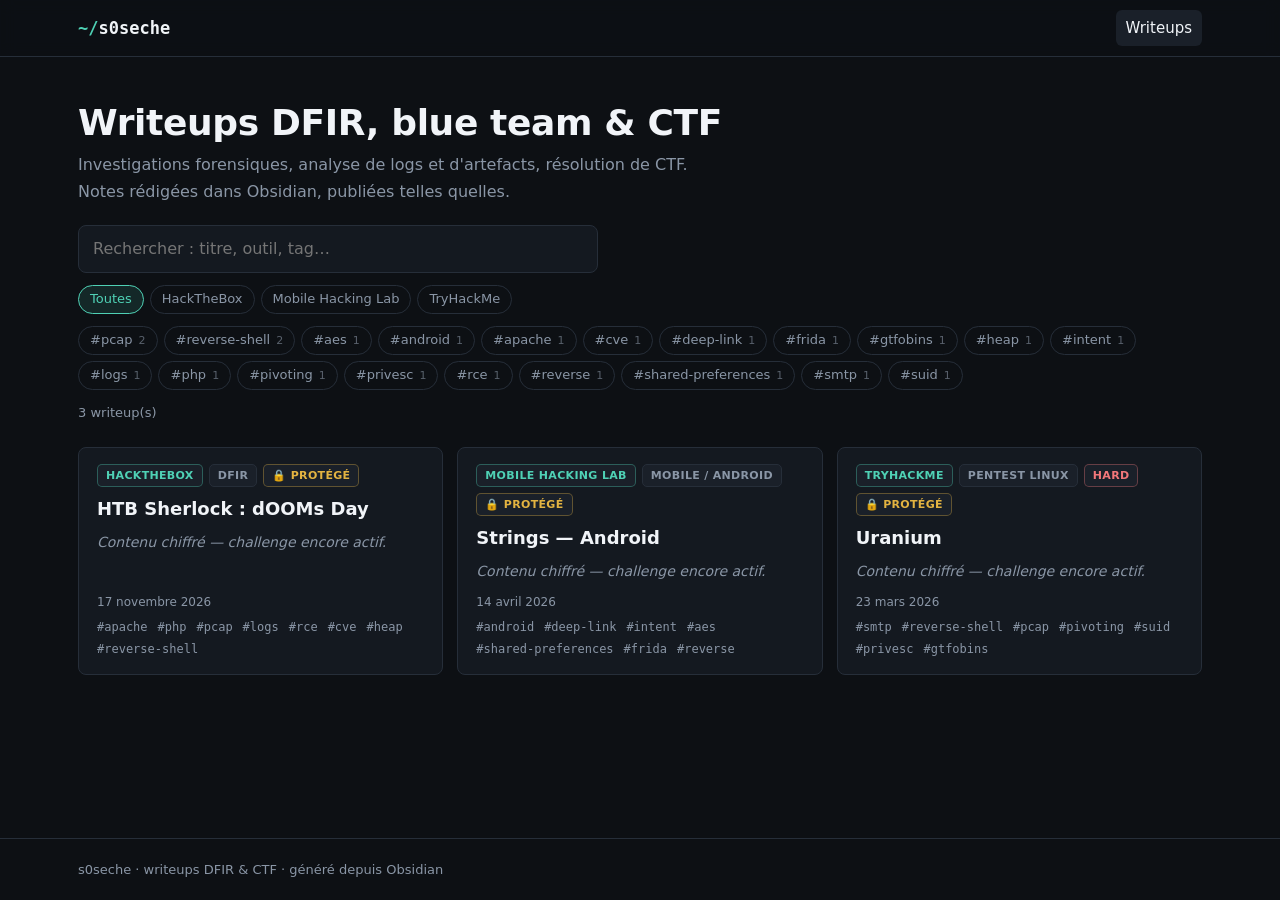
<file: docs/index.html>
<!doctype html>
<html lang="fr">
<head>
<meta charset="utf-8">
<meta name="viewport" content="width=device-width, initial-scale=1">
<title>s0seche · writeups</title>
<meta name="description" content="Writeups DFIR, blue team et CTF de s0seche : investigations, forensique et résolution de challenges.">
<meta name="color-scheme" content="dark">
<link rel="icon" href="assets/favicon.svg" type="image/svg+xml">
<link rel="stylesheet" href="assets/style.css">
<link rel="stylesheet" href="assets/pygments.css">
<script>document.documentElement.classList.add('js')</script>
<script src="assets/site.js" defer></script>
</head>
<body>
<a class="skip" href="#main">Aller au contenu</a>
<header class="site-header"><div class="wrap">
<a class="brand" href="index.html"><span class="brand-prompt">~/</span>s0seche</a>
<nav class="site-nav" aria-label="Navigation principale"><a href="index.html" aria-current="page">Writeups</a></nav>
</div></header>
<main id="main" class="wrap">
<section class="hero">
<h1>Writeups DFIR, blue team &amp; CTF</h1>
<p>Investigations forensiques, analyse de logs et d'artefacts, résolution de CTF. Notes rédigées dans Obsidian, publiées telles quelles.</p>
</section>
<section class="controls" aria-label="Recherche et filtres">
<input type="search" id="q" placeholder="Rechercher : titre, outil, tag…" aria-label="Rechercher un writeup">
<div class="chips" role="group" aria-label="Plateforme"><button type="button" class="chip" data-filter-platform="" aria-pressed="true">Toutes</button><button type="button" class="chip" data-filter-platform="hackthebox" aria-pressed="false">HackTheBox</button><button type="button" class="chip" data-filter-platform="mobile-hacking-lab" aria-pressed="false">Mobile Hacking Lab</button><button type="button" class="chip" data-filter-platform="tryhackme" aria-pressed="false">TryHackMe</button></div>
<div class="chips" role="group" aria-label="Tags"><button type="button" class="chip chip-tag" data-filter-tag="pcap" aria-pressed="false">#pcap<span>2</span></button><button type="button" class="chip chip-tag" data-filter-tag="reverse-shell" aria-pressed="false">#reverse-shell<span>2</span></button><button type="button" class="chip chip-tag" data-filter-tag="aes" aria-pressed="false">#aes<span>1</span></button><button type="button" class="chip chip-tag" data-filter-tag="android" aria-pressed="false">#android<span>1</span></button><button type="button" class="chip chip-tag" data-filter-tag="apache" aria-pressed="false">#apache<span>1</span></button><button type="button" class="chip chip-tag" data-filter-tag="cve" aria-pressed="false">#cve<span>1</span></button><button type="button" class="chip chip-tag" data-filter-tag="deep-link" aria-pressed="false">#deep-link<span>1</span></button><button type="button" class="chip chip-tag" data-filter-tag="frida" aria-pressed="false">#frida<span>1</span></button><button type="button" class="chip chip-tag" data-filter-tag="gtfobins" aria-pressed="false">#gtfobins<span>1</span></button><button type="button" class="chip chip-tag" data-filter-tag="heap" aria-pressed="false">#heap<span>1</span></button><button type="button" class="chip chip-tag" data-filter-tag="intent" aria-pressed="false">#intent<span>1</span></button><button type="button" class="chip chip-tag" data-filter-tag="logs" aria-pressed="false">#logs<span>1</span></button><button type="button" class="chip chip-tag" data-filter-tag="php" aria-pressed="false">#php<span>1</span></button><button type="button" class="chip chip-tag" data-filter-tag="pivoting" aria-pressed="false">#pivoting<span>1</span></button><button type="button" class="chip chip-tag" data-filter-tag="privesc" aria-pressed="false">#privesc<span>1</span></button><button type="button" class="chip chip-tag" data-filter-tag="rce" aria-pressed="false">#rce<span>1</span></button><button type="button" class="chip chip-tag" data-filter-tag="reverse" aria-pressed="false">#reverse<span>1</span></button><button type="button" class="chip chip-tag" data-filter-tag="shared-preferences" aria-pressed="false">#shared-preferences<span>1</span></button><button type="button" class="chip chip-tag" data-filter-tag="smtp" aria-pressed="false">#smtp<span>1</span></button><button type="button" class="chip chip-tag" data-filter-tag="suid" aria-pressed="false">#suid<span>1</span></button></div>
<p class="count"><span id="count">3</span> writeup(s) <button type="button" id="reset" class="link-btn" hidden>réinitialiser les filtres</button></p>
</section>
<section class="grid" id="cards">
<article class="card is-protected" data-platform="hackthebox" data-tags="apache|php|pcap|logs|rce|cve|heap|reverse-shell" data-search="htb sherlock : dooms day hackthebox dfir apache php pcap logs rce cve heap reverse-shell">
<a class="card-link" href="doomsday.html">
<div class="badges"><span class="badge badge-platform">HackTheBox</span><span class="badge badge-cat">DFIR</span><span class="badge badge-lock" title="Contenu chiffré">🔒 Protégé</span></div>
<h2>HTB Sherlock : dOOMs Day</h2>
<p class="card-summary">Contenu chiffré — challenge encore actif.</p>
<div class="card-foot"><time datetime="2026-11-17">17 novembre 2026</time><ul class="tags"><li>#apache</li><li>#php</li><li>#pcap</li><li>#logs</li><li>#rce</li><li>#cve</li><li>#heap</li><li>#reverse-shell</li></ul></div>
</a></article><article class="card is-protected" data-platform="mobile-hacking-lab" data-tags="android|deep-link|intent|aes|shared-preferences|frida|reverse" data-search="strings — android mobile hacking lab mobile / android android deep-link intent aes shared-preferences frida reverse">
<a class="card-link" href="challenge-strings.html">
<div class="badges"><span class="badge badge-platform">Mobile Hacking Lab</span><span class="badge badge-cat">Mobile / Android</span><span class="badge badge-lock" title="Contenu chiffré">🔒 Protégé</span></div>
<h2>Strings — Android</h2>
<p class="card-summary">Contenu chiffré — challenge encore actif.</p>
<div class="card-foot"><time datetime="2026-04-14">14 avril 2026</time><ul class="tags"><li>#android</li><li>#deep-link</li><li>#intent</li><li>#aes</li><li>#shared-preferences</li><li>#frida</li><li>#reverse</li></ul></div>
</a></article><article class="card is-protected" data-platform="tryhackme" data-tags="smtp|reverse-shell|pcap|pivoting|suid|privesc|gtfobins" data-search="uranium tryhackme pentest linux hard smtp reverse-shell pcap pivoting suid privesc gtfobins">
<a class="card-link" href="uranium.html">
<div class="badges"><span class="badge badge-platform">TryHackMe</span><span class="badge badge-cat">Pentest Linux</span><span class="badge badge-diff diff-hard">Hard</span><span class="badge badge-lock" title="Contenu chiffré">🔒 Protégé</span></div>
<h2>Uranium</h2>
<p class="card-summary">Contenu chiffré — challenge encore actif.</p>
<div class="card-foot"><time datetime="2026-03-23">23 mars 2026</time><ul class="tags"><li>#smtp</li><li>#reverse-shell</li><li>#pcap</li><li>#pivoting</li><li>#suid</li><li>#privesc</li><li>#gtfobins</li></ul></div>
</a></article>
</section>
<p id="empty" class="empty" hidden>Aucun writeup ne correspond.</p>
</main>
<footer class="site-footer"><div class="wrap">s0seche · writeups DFIR &amp; CTF · généré depuis Obsidian</div></footer>
</body>
</html>
</file>
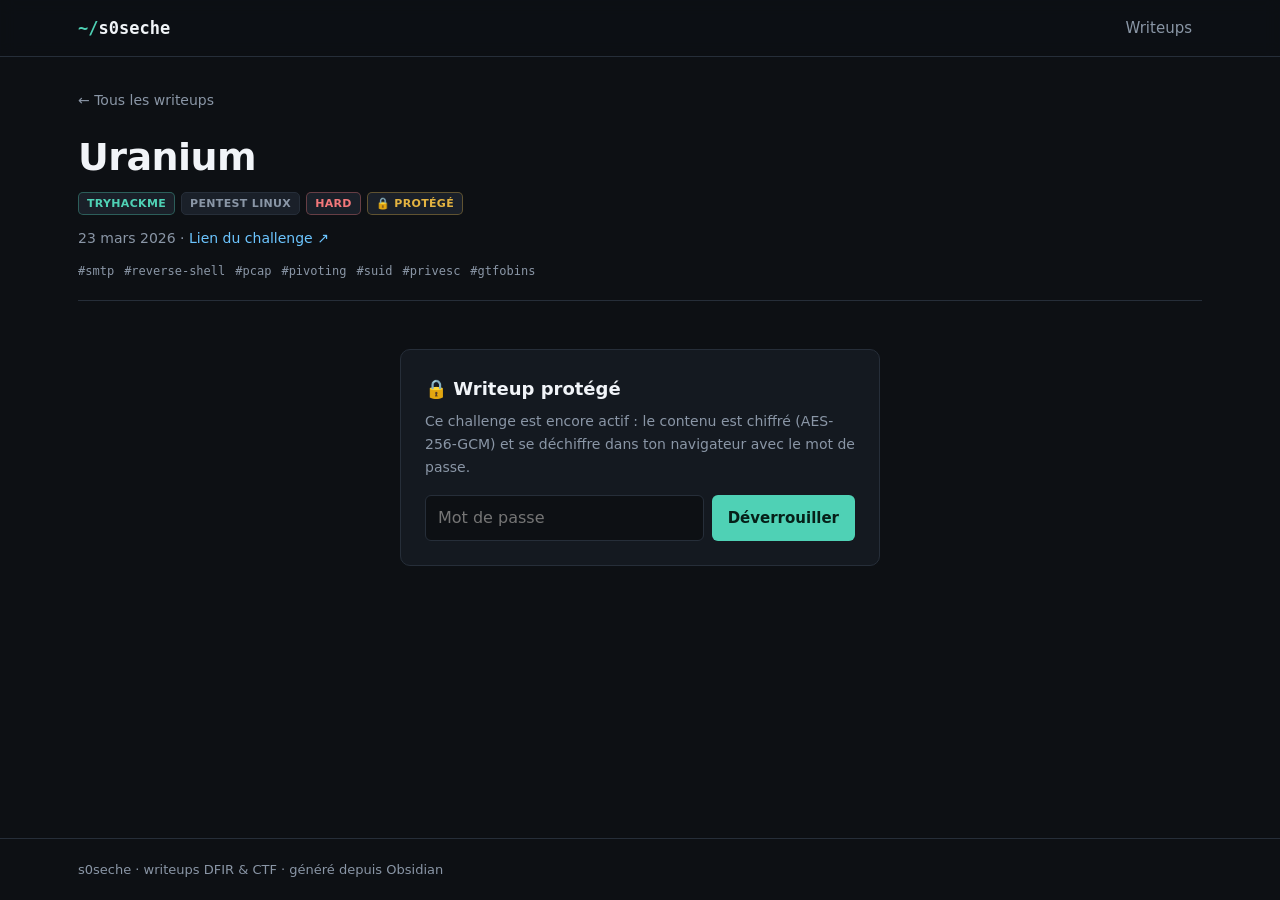
<file: docs/uranium.html>
<!doctype html>
<html lang="fr">
<head>
<meta charset="utf-8">
<meta name="viewport" content="width=device-width, initial-scale=1">
<title>Uranium · s0seche · writeups</title>
<meta name="description" content="Uranium — writeup protégé.">
<meta name="robots" content="noindex"><meta name="color-scheme" content="dark">
<link rel="icon" href="assets/favicon.svg" type="image/svg+xml">
<link rel="stylesheet" href="assets/style.css">
<link rel="stylesheet" href="assets/pygments.css">
<script>document.documentElement.classList.add('js')</script>
<script src="assets/site.js" defer></script><script src="assets/unlock.js" defer></script>
</head>
<body>
<a class="skip" href="#main">Aller au contenu</a>
<header class="site-header"><div class="wrap">
<a class="brand" href="index.html"><span class="brand-prompt">~/</span>s0seche</a>
<nav class="site-nav" aria-label="Navigation principale"><a href="index.html">Writeups</a></nav>
</div></header>
<main id="main" class="wrap">
<article class="writeup"><header class="wu-head"><p class="crumbs"><a href="index.html">← Tous les writeups</a></p><h1>Uranium</h1><div class="badges"><span class="badge badge-platform">TryHackMe</span><span class="badge badge-cat">Pentest Linux</span><span class="badge badge-diff diff-hard">Hard</span><span class="badge badge-lock" title="Contenu chiffré">🔒 Protégé</span></div><p class="wu-meta"><time datetime="2026-03-23">23 mars 2026</time> · <a href="https://tryhackme.com/room/uranium" rel="noopener" target="_blank">Lien du challenge ↗</a></p><ul class="tags"><li>#smtp</li><li>#reverse-shell</li><li>#pcap</li><li>#pivoting</li><li>#suid</li><li>#privesc</li><li>#gtfobins</li></ul></header><div id="locked" class="locked">
<form id="unlock-form" class="unlock" autocomplete="off">
<p class="unlock-title">🔒 Writeup protégé</p>
<p class="unlock-text">Ce challenge est encore actif : le contenu est chiffré (AES-256-GCM) et se déchiffre dans ton navigateur avec le mot de passe.</p>
<label for="pw" class="sr-only">Mot de passe</label>
<div class="unlock-row"><input type="password" id="pw" name="pw" placeholder="Mot de passe" autocomplete="current-password" required>
<button type="submit">Déverrouiller</button></div>
<p id="unlock-err" class="unlock-err" role="alert" hidden></p>
<noscript><p class="unlock-err">JavaScript est nécessaire pour déchiffrer ce writeup.</p></noscript>
</form></div>
<div id="unlocked" hidden></div>
<script type="application/json" id="enc-payload">{"v": 1, "alg": "AES-256-GCM", "kdf": "PBKDF2-SHA256", "iter": 600000, "salt": "b7pHBAmXy4aOAjrtgVXDDg==", "iv": "obr21IGYeWD8Qlh2", "ct": "/5gY4+xRo6BW/QVPGpbQk2vKjEID5CoAwthUCkqRKbNZqv3lbInGHyt+DCifCRCFMmCkTuxl6EjuZ/dRldPr+NI6Bm5rjVse1VbtGPVAbt8VB2dLUbSl15wFIMX8DvoBQLWsoNnUMpag7x+FIWsiEv57f0+iXXTtir+Tii5latS2UVGAGh4iRd9XPprm5PAPsfJWOblUD/WeIQOmUeIy1iMQjgv6uyxvcmeM9WCPmctaV94ONlR19IEGZAzGsZGBOy/EyxGDuLi74amf+S1J6Pj+E3h0cMKYe1jnPSAABIsZynYJ4wEgN8N9KlONYLGFUQdi4uFUT62MIro0qATiXZDSLD2bGzZvHMOzg8yrMNfDd9GWBzoymegc5sSg1t0PWVC//iu1AIKEa81pia8c5fsMCVurHENQ6PlkaYyun7Erau536B53jB7OQ+UAF38GvWlls8zYwFLub9YBsnxZfBP1uUeOUtSw8/y7hxxWO6eDNNyy9RdHYv3BpJcZZC6ysbQZl+RdMd2ZdJmS0Yr+9kqi7D8SfxU6pWraoJbzbYREdmfw258gdA+utsKBAElrY+cbGMgFpgYdeiJlx8CQjRLEc1bkNaB0W14FY/CEYIVUN6YY4Jc1/cZfdL9FxqmG18JChZ57bDCPPllvfTYAoW/[base64]/S23RIL/5BlyhxdeD3+JQNoaoJ00S8iBqFpgDxiNhOaqBVUM6Q+ZYnioo2zKp1gQZcuUgIys4HwEHjwZXilFlb7u4srxGG49GsbTSKKTpQUVFvTRupmeRP7UlOB6nVq/uk5xxdPqazvl0LvEX/ugSS2r1HkIzjPLZ2tJ6HmHeFlqQMyDEvojw19xkxv6RzuwOKClyD6PcIssgflHOR1m1WxayPSSv3MqNebeRmXmZjamSfYp+EicFe7NP3/DbfJb2ogqBUW7PW/rXPB+2JbJ60/[base64]/a+a28nSmhAhUIvPMqEXb6Zb7yfEkkU9N1oVyR6JrEgNdPlroo25kh3Iv5KmzhCgC7+gfMwvDILcUtTjZOiIEm/MLQZQeJbNlcRJ9iEyOnmbRNFFGrtgSImR0YupVKRMdeZZ4X5CfPdYm8qPNXgFlpJtRHeTN3ZeYmxPn+eTY6Iguzwm17j+WhwnBE5qt2dDsGrlD12b7rfoKn5hsRcKni6JvIJ0qnrvF15i1pH0G7fT9IZ7pZnkiteBzlV/k5rvJiWeogCpaqC9QAlqoh8hh2VOr2TUHPxnVbfNeiQozjyAkRK445xGQs5XAOUdJHC0uJZKOU3tnVx8twfK+qMj4V2uWjxEpxiw5Jm87s/kCfx9jjmMHs7cHqm9KTe5yFeDQvu75S+cTNkntBwqWzywaXaR4iWvLndRPX1jf8wWhmnHY2I8TQObHId2KEzzPL4lcx8USXNMOR2N+0wwjr3GtLmXMNRHLI1FRD+BeBtqRwRghmzXg3BDa+BoE/3rJsEBAz77TZE0jkmAjiPgcBiSmT+A1Fkyyk05jf40+2k8Crxh23nVGB7hiVnqHKe75rLhaoEVVyYX9KUy1LIT4UeaPlS0fsU8IvkcisMSP8jYblAirDPPvyXLZvEMcBLb6L1sOu/Z3MRMkhsUFudCQBCt2sy6n6URvSZLf8BkwouLwKdVR9ZFqd0gsHGtEdt5CYxVMFkVJ1AD0DFUOgiJN2qCsYfN0ELhMV38QYAzPd500ABzWWwD1zDQm5Cj4IDcfcS3tyIetRdqat3zU0Rf+iuwHQGT037ROGB/9zYggwJLzaL5GoSwjcefxvNgLNG3IXAObUf8oNMqtq9IvD8/nQTTrHdpYWwofcMO8Jlbgo0lirAidvM4p9fpoTL7FXXWyw4Wy83bla1GmRMJmNhZfa/50dw/N11yJeXXaAjSfWMmORlulXiLUPBI0id1Y7/EBY97+gysavVHIhqdTMG3HeSKEpm298PWyVWosi1rdCcdVASfN/EtWmPSBmDz9ECb493+NsswfTEwdIfCaypAfWeY1Dbom0Y6q0JJxX+wArV7U0fVudsPxVoFW5U1ZmN5W5IwPfB+/tl3lsz7vTEFnlNyzS4j9wuHEHmvOAIYcHXsnLh24C2URSie5MvnFP4Ue/8sJpAoC/XjnXgJAMwuBjO9ZqyNPmT42AWreqEQ3rQmf9Z+cUyXldel6Zz+SzrFR8HpzyinMDeZSU/KJM9ZDo18d5nzwaSK+SbSKOQOPukUL3NXH8xDgyY8ckTq/TaJ2VnuqXDphDVgOLrZYVdx6ESYYF2+fgGRQCjI2vcU4Fv0duox4UVVuN5XMdAfQJQnquisewDdwAUZfpf/qf0O1pLa/PcJwHgHxaDgFhSXSVTMDTx8EtMjjzQ+lMZ1LfzhiYtE6GGMpitQ2fcKBL8vebRmk6Lls2s7zxuCfruaC4ZQiTtAVMc3nYTOKkP/3YdygRiZDmo+LtIMuoaDsnYfNW2aAGLlaJQ88RqO3uW43vANQgKi9hXUSLRHBTiatu3mONPhWakf6t826VE9hnRmS53ppdw0uz/BDp+sLAHKKFkNhgC4tnRlnx9DRkL2MtcK8ZbZxF+AwCPLNtJw9hQLW5uJ0+d099kQPppCwzSf9OKXNOWGWKImtcKrLWN5kZqQUyalzDcMSYUmK0XTzvm5IwfPIEhiLp1r6+Ury721hWQvVLdoi0uW1rWP5RpPYLvd0MSQPIjkP4vkPbEg/CrJ8NURtOTAyTI5UqLtzRe5D8qzUFILNMMev95K1EUlbGbII5KCepTgJWiMv566aru+/Nr7BY/vJYAjVgzyBxkQgABGMS5B1RygoxVemEtITF/qSA0nX8fvmj5d8AwpS2AXWCXUUbI1ruiUTRBpP8aC8rAgsVKkNmpHINXCLsQ0xDykiSzZTXKzIgqezr+wiNQxbYuFlNX0kLrJkply/aH6OFXlZqkSRSzzxrgeLccRgOP+tLgwhXQUKM0H/u5yorhZRdeUABNv0TKtK9wbpiKfm+TNZz8NddTXoso3eoG9C4lnv348u2JTBb8yhL256u5QhloNA5iKzdNnFueRzZ2WT+Jllwea8CD0/BDjGYAc68i1QxBH0oqZvN12vNe+377pKUMVQ9EBjIcYwdAA3rqHvJyd8fVRKO2vZgDoT0bbEDcgS6rkJ+J543M1S3uBxiVjna3J/+meVAgvi1yzPmKA72RY5yFazXlK0WR6c3qYxSX01HQJhXmZJODVxcRscRfDlJuMmIHmmgv+YoSKsC3rempbJPnWgYJhEZ4JLa7fGeZqfCrUvC949gU0ljqcAOmfVNrA2oDwxv2Rdosopd0jNn70wBRgjOF28sS+BYvx/WQUjVXiTAcx8/Qqk/lXnP9CPBXcroRczS4WQu7dr24n/stLE4NeOKqA1KxudVDh7fKoGtXEFlwgmC13w5kWZYfrpOH3wkRL+n+Rl0ZRk0K0yE3jDMmHyvPcI889kh7cuT6xbE1PtVsUTFZWAl7vAuOYV3o31fkmk7qfzAZZbKep4twJrB/2lEfRFZTHOAVWxb8ji7dcmM7JOUlT0NrC7pcueb5rhoo04a6NExj7PwilUtLE+PjgOyZ7wzys2JF/9GIlJnJ8LJj4ASgme1mMUqsx/g1SSOUhU0Ugpp8tmMXuZgnPJFwjvD4RqzfWkBAmDmb+rso63d75i5RCpmkVG4hT9ynufidyMZ1LNo5y3YIeRR9OYmVWZj/8XTbTMm6HIyjoO/oU6qDYreH0sLh7R/MZ1WfuIVCU+PI1HqoEkcfFSO8SNkz7mszEPDKopCw70dTj3B0Z8r11CGYWGLk1LGqD390sUe8x7YKyd1ZwE+Pv/o3j6MeS5J0UNGHu0BKpA4NkjNWPOt/RVQoXxgf81SqxdPhenls+uUHp9kj5NWD1q0MrljtuGHU4Vu4fCA0ExGm4VCtGkxbawsp070fRr5kkzwH4hxf0DzViUrfuabKDU+NmwIUMDUK35Iy39+ruKV7DRiJMyqz00j3U6/wDBLszRgbyrM5ErSpKI91jZQRODxiV67DOptqJJ2bBQ8Q3Q6S+Ax8YdcwjgWdJ4ppJygOvWe2Kdq3yhbmBBY14hgPGC7zg3UidM5EsIojhmLtlI6MRX8Kj/a52jzJyxKA9ew7nCdb8XfgFjzb9ZrQCn70/1Ktii4ZgwBNV8i+RFzRnvn8tvIIK4bISMV7ciU5GFFrBoEQHcoivAybL3/fh7iOcAkb35jL3dUIP29OkiG1OXpYGj3HEYRmbpIDYVREIOXW+7Lr00eKGuBk+ZGCzQ8QI5XWI0YfGTHCe0aII41a3n/H4Mk2SiD2rQWbUPCiArSYgMoNSSYI6bIZSk80u2jDKemJPMkdlX3Oz00ZWpeYubAG2pSWGx6G4JjkbQ0P4YOUOl6PW8EJbvs4IvRriz0OLHJ5sr8aQSoBT/7hyLEzedL8DOFudT6DTu2BOj44F5TzpG/[base64]/LrW84CRHXZY18xO4CnqRddVRQwsJwOgX0lU446/5LX8uVbbHsPngsHiBJgvgxlzVHivHke+5+fnwtYIP6QqlhRznU6JAcDi+eWC43nt+CBVA//Iu6OQ5delZLOHa8KssqeyI3WNWh1yey3GIQ/wg2+LV8tplg/qsDfQEny9KPuYwdYPhulDy6sAign+Zx7ex1/i0CB9PE9vcngP91LNpqZNJBWYpRieaqUgMYP/j79hzVjtCaQdJFPqOMA733TNHvHo0CHFqLqK0ppnWjzIw93d3f8qK8O/c9ptrPW1A0knGdkU8ExRNbGT0LYAhNFKMiz16wSPBxM2A3X6T4l1Y5EY/6vwU6YNCoMVI7iAIqU5CiubJ3cvbEaiQvInSNSZu67QBIsJ7Eo4qWTNxJKxLfBBY6n0wHgxYkmdZTbVzXRZNnGAGP0swJY8mRk98oQxtCRY1UOYSfI5FEYsdwdVlAfFV+eZyjhI00t8JqA2iV1brOcJ9DjFiFgwkLOujEiK2VMzl90T/HYeDIc7+ZNFre7ZOXbQFFF8xPfuH/8bdQz9R7Z25WIH477MLylS9d8XS+1r7S9mlhDrdx69Jm133h70Z4156QG99huoeYQGC4PooH6U5KiCK4l+t8apctuqJR/UmB2D0y9mJx7D+xrOxoViIgfW0v1/G0UJuPEP+w5Tma7gggJNAJLV5p5v+5QMJqB2TLuR7iELjqiy8ybAD4aGrvEgNnkbl/LqcRKAdYq/IjMs0iG3jpLNFugfo3fQERC1lHNH0D+olemnwoGOi1pJDR9hjUXFbLKMxQJtcLBPHvmW7LMjohrdwQtg5YI1hF3vlo1csbQJpzf4RZLREeJxJh+sTNDusfaeqh4Zci01oSyXLqY16LCWCWAmF/420/UxnzwG6afzYO6MnZ7le8RHPmxnmp2KnOrhbhYZQJFoKHPaU9remUkdrWg39tdlUvLKYU90Kuc9D/Bo01tLjVmJp24ANoqR8tJnjjEtb1V26Fi9oLIqbw4/bHzACqCNkQgP/6ty8Fa9GO0HjFbmYkzKFADwJQCJB5JTcmSuslC8EU6XkOtzRxnF31hhoGx+6Jz7pg+5Rl4GSvUcddZthkAkbXOKZ6rijQuZjDZd673D6U3lSNtUXuOwqqhY1/Abo0aLNtiArOK9Q4tYijSqeV+znH2DDO7Wf+EdzEqzetfZKYbW1UEkXaCscflA191WF485u8uCqQ5Bb46eN14HZFaSusXjJQmXosI6GLC4DAevosCV8DZKH0AEAWXdRzfKUkUccnrKlhoYp7dIjBZbjzIRm53Z9Vgi/O2w9HBk5ALL+4sxsE6Pe3/6PFCDfYOeBG1m80IXNqvEYz75DnMM3BX1GBmwUr+jZ4nblkToFDkNJa/N2PkT0t8We1J81HKh28PceqDNHlI/An2hDItVsF6GrHr9lE3IWbsLqN7CudrdIOcPSjuRm0cb9/3gUrqUtXykVV/u3KsznLxEYEyECNa+wBQsJwEHq1AshEp/mZiMQHy4dyECamwnaR9JUBn0u/7Ipwx1LOJNAAo3YHMS4q2tifnVbRLgIgdluaLGkwaq+TkNP1hbOjcudOsITdqXgHgzkwbZtBf36eE7zqJMIMYnsOcKMf249IlptVfn4lwjzaHdq/Kr2c0oK4bYWDzJovP1VEb8H7IqfYtjfRdTtbGAsFVtL2HAEXs9Kp7YNgTXsVVjwVp98vR6D8rFzbkpTOQJZr3Yq7w1fhLJ7/1VQLwOqG4au8cxgmG+kUT7Rt7Meciu42PQ77PctsBqGzg79DE7XNu6cqepBfwYz3IYy5SoOrMAH7VIKMIStqlmmRb+/+ClnyC/yPVpF4d1fTRC56AMuDCiTSLtKVcCqctr6xRtHg+6P6ikW+CXgEue31Rgy/KWVkx23DUXCd1QlGFqnDeQ1GtAW+7HoEUkAso+cS6bVWLjFCUKQ/[base64]/acfGXPgyXPD0oUJIHHtfWgF8Yw2wFv2if41am5wc+4nswBfxiK5T2Lw7MoKZUBuBXEzV/aK678WhYbdWWCmTIfVTaIkc+sbPRbKktsKgH0SFn/6RZfkOIKzphe7ZYE+BwFco/ikV91/aY6GPTY2EqHAfGdcpakc/SMsUVmaBWjwSz0LldYAj6NUSX54g72kBvhNWWgfxk/VZ6/Dn/gqplaCkC33BtR/pn/TgLa/9/Q5vZQ8nmnHxUJuq2bYwmyuw/LmHZDfKBSyAAtL1bE2ofZcu1hv9XlIgWiuOt4UWYpA3EeJPdYWhLjb3S8yH8LTry7LxIFNLCoJx7LsHSC9kTLrckBq2d92Uh8GrcrJ19RAOKJXyNYeqnS1P9J4r4yL5ysRyUJaUvt0kL7hcjs2oI3xrmcfCaAeUtOE9C/L3NVXbufkjN9cN9YjUIb+FGgOhE36dY2FuyKQEOWE0HZcRTavtorUlBlboWwoSumVQoyy8igwQeZK0Q7G1yrX5TYk3e8LAnP9vga3kWpjCy+3kh+Tm15Ya0F9f3Ok+Ze6uaVXQZAQEMGL2jfyOqjjte649o8vxzumRl/Q0tRJvK6ucUOX3ej/MLPG07d3GiaLQhjKlBE9vhj70wU9q2UypQq3MeRaKQi0bNS64qg8Ihs93A3tiJl1Exn5qlu9UIjC/aykdUvkTYpozCy2TblA+mry5vS0ASASkNLOuoJcCXk+2+S+XCckh51Qa1TUPRj57is8dpwBHMDtwKBhf+OA9d+aM1ooUCiqdG5ikZXvuw/iwEQaEwaespk1p80DdP3ytjhP9vMI7yEV70gghAS3yWIV95espM9RnkSXIWUAEdW4Y81FYhnJw5ULpu+Uxfz+lPkx8LqmD17W3YuXpLZ3OxGCgKG23tgapZnpbFB1TQ0sMGSdmWt3WzTRvfAWoy6/GSA8YFFhLdOjYIFKTTgwHbDYrVhyMjWi4etYvYIjFICPYNMvYf5tYIB4SITeaMNdiL1ZQ/7PyQaV/jqUZIOOQZBEWApkUukkk7y52+I1lnUxLuWnutDToe6Ggz4R2GVN4O5KW+3ALuHgix4SbDdTBlQa7S8SUTYNQ9d4zHQEI72QWw7zt1+tTluG5AErJlF+W1CYIa+4Mu52ZG7MMxP4y9mChSjfCmmckRXZ9Yrxl43roTOhCV1lk89RzNh/Lextj0r6G9v574uAzE5P8Jqxf/Hq787VTHr6pzUC21NPt/cFdwz3rcP+EbGUrdUBr7s5JkqXhLdBJHvuyQT4ZyE2Zi5nUi3Ky51rZwB1NSY/z0JK6jYQfz5r33ivOfFfgw9TwUMA0bzj1rpogWs1rmPsAp1ZrryvMXVSJHWIOkyRbgrCCqcBkwL2hZ8nXC/RM8FaeFGX26c/lz8TgUd63cTR/yIa586vlt5vhL+LDCyt9cbU325aMr5bQvZifALrx+RAUPu+NoNi106jLw5ixjpMdueAUnHS0PP2hoDu/yBpq9RAeSzWYbyYxZXYfxisHNgDTQDEJBBExbEXZ1TzjGpW8mP5L2yjKuj0MJoC7S8078imVCcj5HO8Arbr9yaXr7dsEU/R5aupZMVOJMugXV9mklNw4KLuRjyZJM3vOLjgudhuuLlmHKpclqtnIl2k7W4BiYjbI8WuW3zalreyWMUCwhSNpNhtcnBZWwrZHud2yamIZuOR1hYPNDLCEGUTxMvgV8Iedtp6naYp+B/8IK7FQHBG6VDqgdn+orltYYydaK2LEtqJHxAiqyUX4oub+GkzGZ0iw+EY6oYScEgYColIs93FgwlMy3gnNN4Wk87tnfA9pl0tGfIk2cV+33QAqHQ1gAWxG6JsImoCcML3kjDtwyvxAp6PslXlTN+dwiGbMQUE8bBxu/Fg750W2GqqpjIDWVOqQKppT1Wq74V4I/A2gNZIB3RbhFQ8xBgjqFTMhpxZ5bZN0FkJK8vX6KM1cUymx3Oinyldrr5gi4r+hSkHuAbojwII2sVC9+0fRqXV5c1XR6bsKngbd7iPGqfvJiX6/BOLgqy6tcyEhmhNCDHrEXc3eJsyJpy2Y3PWrMlTwoEy24ii8IEwlOQnfqRGguAZfhnOJ40lM6cxFGmNhmHGwqZF1RYPv4Gd8Ej3E903O+a+LiNQsJsZGR6nksekUoSEmSvb3LpY4cEsVDhKzlaeB8tbygLJY3dE1yJQZwgHHivo/34BcGH6ip8Wx8Mj9xIIu2M4mZ1c8ukeEcZH20FXcyet6LRWEyPeV7likJEOQ10bCdLxN2MgB/hPEKO6q17tdVN5hP3efCBPcXnCix5TVBZaMi34MhdKrqWEmOxEvJC1/pz4ylIV6lN2W9jKb4CruDaM9zI3EusnRUvm7hqPxo7tUWsExfEEp59CTDgTX2GZbbKPZjaWpGEEYCwMSBzXvHwq+tCwMY4JXhxJEzxSiVN2RCCUGl5pLDBZKIPIlEATEgSRkIiQd7p5dNLJ0ck/XuiUG1dveTIlt04BoeqMgNHAPeZEz/mzRnmPumU9NwzJmbYWmSppUD/yx/aK1rGp73VhyPAi6e0VyE7rBDQ8gucyVh68yBCvDn8UuL97XGHlUEtoLUElT0TaIaiVXPEuGVemQQ2NGsdmIyw9LyGmgbrhFuJQa8sNY6cFrs1OKLF/0ve0x/fuoFrulUyRwHSpopaOug8MtQCWYqsKLg3Za6YXHM4wTGXzTmbVhkTCbs4aPqMp4xOWo1mx0Ixdh7xLwrxnqhLrL+c6mlI8Mus9kripH5dtaw3H+6ulRybgpIHd/YM7mEfqHtvU7ZVT26es+ebXKcwZ+NETxicXtDaMKLW2MlEGcIXfIHFlO2+nlBiDpoHv2tyi3HBrm8e8UGMqtOVn9ok3hC+YyIzGe9LeHxRSgS7XtgoQJ+CF6xtR9Rr2nFiN6bzFfNDmQ4VEuLfMgFqo/bbQt5Yq7FuLGEkUq5DaN2BIBKdwiH1V5lONxh1COYV2Was66GYLdR41DYoUkB7hpqpXyr23y+WFpo7YBYXzZrCFThPv89Vm1sEjpwxWwBXfEiEGxTaLeYB2H723kgvW68mNu8NijU+4vDo2Ev63nbfNKQVWQ/LgnzUCyDsPYmiHE7Ua0DjHDUk+FlSW7nPwucsVsEOxHqYQS2vg65mIJ9zsRcKS1CWB21ryr5PWcJCNhFpo5S3GW2Zv7Qtbkdtw4JSEfXQnhci4IKjMXVJ0BD6coSD+RL+xqtpMijv8Paw7zfqwdtp4KUu4NQsYjM6Q/uF6gHkLOVqQ/ZBqx6ZYHfd+/fdj4S8mR7AnnWM6LIYsMYcEUXaLciDc8Q/1s8TMrVwK7uGW70bv5cIR9NvUEjKCA1fTFZCIZ4FLqFd/d4MQMsvYBI/fdmd2QqKQ/C/rN0U/I6LuK8VuOSkWeiT4AsB3FovPobfeM3MYqUL4j3354W4ektfIZUXgNIC0rFJN+lsLaqbnO2b5TJ5C2y6xcDn7R1Mnp1+AhveS3ynV2ZCLdyJauqha32ZbupSk7yk8/4Aqyx4I/je7blZkFvdy/q1OSGGGvUwjBpHwhYsjX2TPH8N7DzCntCFYsuOu+/T+T6iBVO79lo0ImrcSaaABOXuK/ACD/JRWllRdI3vyOYF84EBhBUdUsb9OP4/wKWt0zWE2rcDVjHtTRjus5VfTjZAhfhj8Jr+F/CcSKACNZku7LOakuk4oqdsVE69x9gDCXBZksGhUUlxnpTe+NQioClD+jMtcDajVDBVClWQufQEQhUQQVyhTehsU62UbuppT5M1Mg/ZfMen0nPHbGBOpi/4VH4xTlGw4r40aHuMRGnp8dzWfJOep8WDKBSuUNDykBMTc8OO1pq3duEWz76AYSSXpspusZKZch7Pn6HddN+vnycCQUCTefUd1OsDLq4Vw23cLpxBwvbc07VOutsPTF0ez+p/Izpei973hLsRUjeK2dF8PoPzWv3RaV12h/vMydE0U9d/E3hD1XqebydpB8dyYM4/I4PYXxRKtYkO1IfLn5+Te6/Q8LSaomTQ4ET0trBhWa3pMfO/wxNi+XEQvZrCkkYBrUETJf1Jn4oGod4S/KoecGxisLtD4fYHZXSy4hJo7s6NwJ5o/WeFtqjtkEdD0nCxGIHhoEQA4OTkcRaDAMvm/Tu/AOfb92ylp26Dz/eo4DVuX1QxYFCHzAX6b4RA9zsANjPn5MzU2E78L1d+5f9iJAvi9QTSqLu0fqCPLtXD/rnLviWGBlsmBXKlRpwIv2SpFLRtXDXaKMehlz5NNjKWvLTxyp0l8g77r6sy/vl+lZgrlzr/[base64]/a+QrJbH7ACrlP0NNgE4A0W2npYaoqEvHzAGlxmfWG/osuJpK1RpGoZYJEPPUbeolFgK9sMVrJhImnHpWKNg8m3OULWefngmsbTrN/N1VoQbQ0UgawNJsWEYJKfcyj+OtH4uozEHUcekVnd7RvFcY6qzGjdkmPWi5/uK7e0OdkLWFNdaHW46gja+Jua0ARWpqq+T1Ov44VjQBSstsr+TX95mexDSVP+XqOqOIqgHIV9p1vpdsW2UGsKkQio2Oqwy54ay5B6OYdAllmDKYPvHSZdkKCmWOdHZnzrU+rCPDgT2qx0nsuGhU7a2ChLpqPJTjGQIwoZQMTZ9zdSr/g/f75c/aI9LzaJbqSaypROzjiz/Jqm6Pe2Y44czpEHFpao4Z0kLKNpBUgx3L1AOz5Vpn5KMXttgyvgoYfMVzNO5x2f1Inu/sb6wjNyzIA4pU1d6L36W7g3/QJn1Z09bBaCLhx9V6AXyuoe3E+0/7allUxSW8gK79mfFtZEin2rhzOC9jX5Egxl+OKIDozOazqmNxp6Np6e7KEyDqwJf1g3ligtH7nfN5TXWqzug5vtCVXY2EWD85/omM+tT6ZwNvlzatHiAEdc3kAPcD6z6T18xuAKIlgU0+cLp7G2NkToKgAC1xg6M3MOKvtQK/UDWYhArmZYjo0Efmq5FBO5d1SO4dqpJtcdTB0uf/ZJo9Vt//iTVb5IKjwqK+5NRI/QtLUglOoeC9Z01p0Xa7Qqu8jj1EYAci6g0/YYQGFcmYHH931jJc6UrUox0GgToIzz6PUWCB2R+HWPeTcVPurng7lrpV9TghIYgrNqQwoWFL/eTkrrh0CBqFKZgQW0uVqb1zxozwe7ZcMF0zFdH48gNiM0MR06890PWs8AwPiXRBbxDS2veKKhgvC014krg6zP9CRfwQTpyhFF1r/2LTo8gpZaWk186xVX+YBH7iJG0NyxkFvtNvVbjZggdtjZnpVoVvBmCB0RELdHhd0cJ1EwsIkXqPAOryFmK6GLQhcLl3cIR3Hyi62ZMnyEJE1di6w2oDiSbpgvUxdoS4pah5rxABNEBm11dl51aTZsWCeb9bOcHfLMRZRXxgmsbNgkEjFJ/uzbtSf48EmL31oejWEHebkE8ZU57xAUrfgFU++M113dcebM0BLNUKNV6Dsn+8TYvjiF6/uJlatTd6wasM591oRHLdKTTEMvnktAiseXvZDpYzNG8Wx9521AjDGJBgvnxZ/JxY/uKWiJF2dOXoTYJGRLQ0oxUYtIxqNFsGTyquI+nLzXftYE3Fe24gc//SLeXdXdKPQSs0ZJ/Cxtbbp6+g/0Tss4I1MkACHzK9jjy6CLnYvjOYt0QFJL4ggDtyozl4ZtEVjjTzrLCmo9Qs5re2TyTtSlSqRYmF2oUisFeF5pRkOVLN+LN6CUnWQRyA0NKnIe3Ecew3v5lwO2hUCf+AgnCNiRLhXdpJdSB7yj08/Lk8+HgQizTacqOYj+tV8HXFmK9GaTCQe+GM2FPGDvP9r+AWAeBj8NCOk2OPjOLU1f//[base64]/Jn3lnzrjuiU37Pmv/NcbDSicCsySxreECoqRyTTJFDH205S78TVUu9aBjFcH+7shBVL4Ia/8mFVmNGnKEC8SkEFGfs/BXfbQfjL+0RlZEh/mGm66rUbaJ1VnZm/JUyYdtViuWb2Zk612XgC5ixcA6s4RgBht6u6xeBfE7gYduX7SxzkC2iU/GCkk4BEWsYbySLY64n0PvgwvJhjl73cMhoAqLfTkaUSxpKNJaTZxYNLFk/4yA61iautLfFwLH7sRSmfh9d5uGtjgCM6CToogmmy75ECATLTyouuguEHZ+J1FRQH9Zr+C/UACNL6408v0zXQXML2DzF3etOoJU6l1myoVfYcuDinjWFsQyvvzHXXREK9OfQZZ7lftc/M3/UrBc9WaCcsxLgFS6VodNxClte/wIakme7AKIVx1NIoUZe6CGNSk8OWdMP/OcwGjNeyD61XtffHNHoAaJ8jEMEI9cT9t0g6q3zsJVfWUTd80dGyPwLSvpuMLQIAPZ4EFkgJaCexDXdj6MsO4gSqZIFpTy1HFjg+F/8o+RN48K61i8Z0uDY/qOxPyQciAzApsyx98RFzg69h88YahsWAZhRivg/h/6SHB0ZFQ3ejb+rQpMXM9g8ojrRvAEVqAp92F5XvA5za6pa95qNob/7+RFWyt37M1T4AhS7Pj6dCnnGOG4SNK/JOantkTvMO3TCYeT79E1B7MgiELkSrPItefY0DI2osC9KrOaZPiSacCW8J64+9Uie1ilI+1WnZ7aqEJXiR4k3mqw3a/LJV25KXnnbeUHqgZ4cseuW5sFXp5SpFZLChaaqWQS46r04ubKf7fDvu+KiAW88ylcZp112s/HQ88wRDI5nz4WmHNbUbs47BlUMhh+1WM22udN5r8WOlrI5TNEGrvlppzMVuFkiB8h4S4W4EBjESriL7BUwQ8+dYp/96AAS6GPjEwm54cBfk+jwqPXOMGINyucKL+T94nY9OWHQIyhc/P6jKnDbTLRlNq2EkfJ7ZEDR9XUjYUW0wmNCSSe8NT4sBkrjA1GV91I3SdM99mQRS0aZ0ciCQAB/RDD35cCeRRiWtFkjjdiXys69XNwUYzRUKShhIbRAZpImVCkRE/Hhvy0Lh/8ZDxATKBzxV+7C2grTA6eQA/W5QS2FNd3o0GC3x9lv1fzxmTn6UyJaU8eqXRqqX4yhidDamcqCuVrrAmW7yZlqYNltcv17VJdrRufqARTpif2XYmn/EkXim0pPL8dYfnOWEHI4EorfBlykOZjjqtlyMAf1zQ6dq7DuwUMdD6Uf6EKo3wnv2heLH26gRcPCGg2XFb81OnPr7N3UvrTTi4J8xmEw8q43+FoS4me3CqbZsBOp1Py6kGuqPBkO4T5swEsFSLCrzJyTXgEBkJEJHzAG7ncXYl1V/4XQ8plyj9HMPxKejt6fxI++0y6kJr1p3ynSDEvAA2k+jtPZXY2zmHXz3rQDrhDsaPZn0bns/CwAkbbNQvy/jjaK83a5HjRcXolGz7K3A5gEdFP0HxGVz9XNtPXoXpdowhfr2rz++L6RDH9qiwVY/h87wxWKScl+3rY2x4uIjuNHsf1TXENt8KMpEimuOEfgYmDy7P5MzCGXA9+okr8ixhaMTCLyy38bwNpMvBX1SPBzi/gzaOMu5Q+SOWGTKOHAvAJ1luorbkBo2YsDjyoECZysEW91tCJH/bmpeqBP39M35QPfdNxoyE4T0oV//i0rVif1eZL7DFCSVVCHJ/1oYELiO8bIcnjNbATD9pTW4sFRdM3GXQM3PsvC5GfkFzvZsKAjnBWfPwXtFBdDNPQD1k6r0IwJyhN0wp/G4HF3BqSyQHdkKy9oriKIodjV1JOjRgXaGpKGIpp7dmjEHekmjtcgq2/ep5AERIP/dADEeqiVke1N+xUYs8iJMsE8DzNVkuQavL5hY4zAT5NAoEi2YlxWUFGuk1zKSs90E8uiVRz+4FtH7aTejC/qS8fBs698QwR0mY3UMnqu+lnf1RBOUQZQCxvNZyiv3tkEBT4U0bdpiaYOeIPFwsIGR7GhgoPTNNCs8tK4SOjdo3rgNC8+FdxVrbIMqvSZxLUF48DUg8pg+rai39h2c4aZy0uWuapO1fiIenGf7vN2WgVeMqxszL+b1G5IP3IRznIbgsSKJbrbek4micr7/0F4bZX7Cnlbz+TBz1LJGHS3kTENNxAN3reY2tOIhYwvJc+FgCyOcQGuOwfQc88EzZEHP8D4DA05nGT+0VYeps+Wqjp/P2LOV2RXTLqWaw55d4e44iEC4tDGJFa/[base64]/NcKz2NVSv4/cUurl6SAqhI9/adLdhsDPrR09XvsYQ88ayF+xgiPUl46g3ClQ6pA7oUiYbNgUUX0Hn9ieLQI7SF3Q7wsPuS860jvPxo/V0G+gYeoRfNeojMUnPsMxdyNImYf9CKKfQuyOe9YK1F5lq5ROcdEVoCBdpavk++ASJs9DWhJSr3/dfJ4Bm8ZWMpmO5TAngWYv0FaJ9l7chkz2EnIcUIMhGlLmlQlwXxwI9mpOGVzk+Y5NeqhvG/zsDIUJr1KETCss7uAH4C5/OSU73MWiZlbR/ImCqlQl4taHwsxcivJhskKdxvi4HQ7KOXol+GkfsfnEvYV2YBrPBPjkB+NwEstVaCZSOWGkNL3cQyaHFDeLrFuNdZyhFp3EAzWL6owP8S5wOvdlcnzRDpeAmBY3KXeTQtqO6CT6YKe/Ktal+HVOMaHXKT0/5dpCJWfotLWBMIVZg9syCDMX6HfnoulWZJa6sMw4aLKj1Xssa99poiAm+0q238b7IhGSoWf4FMtfcgQFSMpX3whTaFaaVtQR/d9Pni/[base64]/DFAVCnVqQfWRPeN8ZyvkPKSflozHKkNB4jFSBQbmzQ/cJ/srep14soP23T02T7vxz5iwtxrPmyuMQLAUrsKjQqT93bhEyGzaiz8bc2hTVgENN94/vxs8htHhpp6U4dlV5/qEcxb+3crsleWR9yocqUsUg5I/ZL7amidWLqdga8EBZYsiABKzgeWzF0MqBQBa1X4qI3oj/p76eh+RivPXw4QjhTfeMBppa1aAwAGWwq7QuHmjF2x38w7D1PoweRKn1gVKpqjulS+R/oFqu/HoJeKRXAwC6Hht67PzMp9QzeGS3Nxk1neTJt48t3qz81fM4bF6bvwl0bDxwhjJq0bmXKhF+Vkqg7WYdxNLsIhlvtWuLfPJbT/4ekeAewowaI/fL5ZRw0ttI44Uqp4aVyneI3YtfHBuJ+ylsUG2WImU6jEMMeZC1LRSR3kakjg9bqWiw/pPG2LUJ2E0eXsID5NY1LtayY3V7mYLQWn+B3cFrQI4uju+dwk1msrFh/uxXOi6EMO1rSfUazRF9s8Ka+YZZjv+I0I1ZYzxPOQTt8qMua47cDKbiW7DY6R7Y5BzcEVXFjWtdx/WEqnd6Pp6n1KEdCzZ2qYaiOykl4y7vFqDcVVtaKKlQv7+xvwmZDI3sEWsaXWguCBOykTkCkJoXx1q2uXMm17FY+TKicaIZO9gnAF+i3WMGzAoihSPH9cEpO/0N8Y9SogAsFasKULDBISLSB9lYwY5KRZr0YKjXTePj1OiUfS74RbIp+Vl4JlwxpNfuQTPr+/TiELxJejiAz/gwnx/[base64]/w/jQE26qdAsD6tC97GPIIWbEUQHCki8zBxZFmwkMrkxw86qhd/z/4UU4/QXEfPBYOgW+dpB6OfHIIAHkwOJ+dQusLxPHseroBb8WeT6O0N7Pq/osG8AsrJRwFWw8Zdk257uLKnM0iEU+O8Pa78DFq0gVPSdKcEwDWucaWE9wqwKwjkAsqJK0AVvqauKZGUgOb1UONRwwJkf8vSQcs+n0Cx+SO/lJwzQYOoElTcXfZG3doOLNN/cQDvtRjkakBrK5dl3svEYtKFdbmXrCbqwM38Zb3uqlb/[base64]/[base64]/UbT2/gM1YHlcMYm+0SvOIUXTGcp+sOU8pe6CRFescv4a4i4dE7mXqbLvGUFSZfav6ZLgYUzRDE9hcDWL5ILwyxMcQzPLAgqrjuNa7U4yqhrHwiir8xx5dugjf0vKcdgtIoUthLZa/W2g0EbrSh0QJLSZJLzRRWePPxQHFieIuZaJK6WGp+49olj6oIkqnsaEOPYNHak7kYkKSNz4L9nkfU+Fc5u5uVVhXefqukMaGHcemfhQxByVlmKlmz3cc5YgPkVwXF8oCWEJPNrZI25bjU/GNoT8UM3ry6IInIVqA9KctEAXhATTseOp9jwaWqL+B5np0BG7S4UgtmqkFrGTq4D6138NgUpcILnrt9n8H9KySDcZuHROcdA5BhlTxIicKAuNPQTZaNm7FQwhJlKX1qhARr5GbkO0Xa8ObdOoB05rPqZL52tEeiggSyBFb6YSQzdKq6fWcIvmJ6FuRnx23/l22Q8Ah1g+GJDkO5nuEcMxB9b2Puc8j+SlYN60/rPPKiYV5BiiPm8MSS/HS171LrWmVaQYsUvwxrvDjhb6LCiQ3q1QAsXsrQ31DF2TUCeTdWIsWijihVerJQzHgLMth5O4gzuNrLxH9ajKZ6vnGukVdP7BHaNhZHZv/8I/5G7/HwlYQGybayxpkuWWHKkz3v8PQc527WvBmyGu54ia6fpw41GUY6bp/gTrUmJlvOvRTjoLgd9EY08q+G6OJObahZF4Ad8a/HMZuT3AsqM07VtVXUaWQzfUonxJyC7nHw3M2CpIcpFn+Y9h7IXtk78WHDjntLgJ4lMrI0PVc3JpwkD+zvvDN1pXQ3/PtlfHuAeiL1DbBKrb/3ihVAHDrhcrUjVEC96gtOuh6cI3b2dcEAtPKqDNXIvdQsqN2TrAmUY8Cmpr8Da4UPngocCHAT5H2mmqF9JlJw3QAarxDcDk249RR18b5LD/2PuVH+Eage+qXbRsbrVzH+fET2ROUKD6FsluczHxr40CrucERoIMRcxgMnI5ow8OjoIgRn2TIUfPxnCMqkR45C/CAPWdER37WuaMpIkkZMYPw0jclaAZhM0f7JuX2YJaOcQmcTJGTTbecIah7CtPzaayINvA47RdyXJM6bPB82svgXjqkLzMG68mV2vWcikRxwdVFYTk7YtgVNFBg5Vf+PhuqYJrdC4oB+jPWUQCYKEQhKHsqiEu6tSejBgF/Br5ez9EVQY+2hQDrS4/Y6fKAhkyNiwlF8tFQebF1AMAoKHo+ECQ/7ZtOL9vcdOOnTnYh7w1ywcD0nw0wfnFWojAyZcwm9JC9QyoZl74lM9GX/Cu4N+1PpYIbsAAuycaf3Ubs1VgCPvtp6eUW6amMVVyo0z9hsXQciwn74+0XOmZhf9ZLU+jSLe9AVmoj00ZYk7CjdRVns2uUHshKhigQzhzXVj7RrZj19bzESb0ZNHLeBbrOdJLiVjUCUwdLBzqxXALc8BEbfBtz6+92iBdv/OnYjQfC4mHi5TMNEw2HhGadVqBVM7JqPIE5dp78tjGpgP87eZqFYOpBSmxXnfg8Ruvpibhsu8jtsB42fAV4N6JPISMBzdSI2k5o9/Wly0paWYoKzw4OL5oBQHssHjON5ThQDqxsBeW03kT/Imigo5xKDJ6y8UzsVzVgDDILeu+x8vEwwKVdq6ltRHTiQfJdbBvPjKVvAo2DXUb+orDj+mRMqNkxiEKpfPD9f0cizb7CEKMYOYB27iirkySswkx8AEySHmXBum6UVUyGAy6qWJS33dx1ZaoM2vJTabai/lxjC5/gmZE9gw1jnUl4v8+pFJBq0joC4vBdjU8Wu/bungfTJiS/UvFkjvnq1tGqCVeslj9qKQAUv2SEUH/wDIJXTt/cLjADY/dsHtaeCBTq1eoXCmP+Ro9ClChMBxTqGFceLjIk1s2OpyDdaFveZmYzfZOKCxXU4Xke3JAiTyaA4jNTF1YE6yqEJ/mhW4cvgORFbrUHjhkhw35nkgM/WWy7ZrJml6JcTtcEC+ihDey5KmyuWmbSlP1WgzfcoCnoz9JVHK2hYETLglC02NLSJ1blxkHoiVTasYp8L5wQo2gU9KRWek2ehjdJrWWCE7D8yJxqcKxKQqDoQ6zvjQ0++gwuvas5Jb9QUC3X9pDBxm2RQSQgyZhj894Ux+3rvxVpN7vcpID/9aTkWAfyuxWvOm8AG25os2DDaoVg/p4mjTAkBR9B0GJuCge6iPqQbzNQwTZw54ET+q95vx5M/iczy1dkWvD3g5L4tQMVmLjG6Zgi37G2qJj9m2sZp0+OYhiOpeaZ7oIav5Q2XGUWS7qbnWCn7gFTR8CMNQnHMNAnnW6mxYDVneOAJbglCaWV7m169isdouuGd6ZRXTYiLJFplJ26yM6nF5YOY4ls3P/rey/UusXp1Y7RV29zf56hUKqdVUa4pwV9WcxmpVKtYGY3ZXWLl9JaO38mamA4WMrb2crRc/+ShbNFZHRY5YApesjys++YESuTrZDdO7spUaD3NNdqjsMYWzpb1yrRK/YesAeK7o81V07urDtk52bl8EsRFbq/t49bYaFr2T2hrzb0m+PP8PuKl/r8zke7abHSYDhEzMO4IsQNKQ3I0OsL0zby0TAoJUJgjOFP11XxXvhvFqYVFYkQ2g9OqDp9QFI0TNXCZ/wjBQupJ52mf1dcXfsrFrU0A6mxN459p22t/zsSq3GiSYYoRzPa4SZh8fd9Jd2dTfY06lZDWYvpATE2z8faoRtR3F6eXE2za0tZL66wp7I5+tnp+zB/y4ks0tpU8RwKUlXPz6CDouSZgq8ttAt9TTLgTYe3oAzn0Hru+2pioSh4u2XHYdf89Jh3JXmidfb9kxM58w/eJYmdrOH0pDBhuAENbeN/PB71rN5D9T5XrLJfnuQmNeroRpW1Ycj6sWcmsrYpU17ImsXnk9/WrbtpA6/A0+iVjwwNaIfl6o3wJkwdOMhXp+TXro6K8AG0o4cVPF1OqATcJUETKiNRDwSXBM9AlKuk6xUOqLxyVwi57S49cm1hfi/cIM11VgguqpKyBf9jdS4i32ZNFoZTYxo4+9XV1gnr/NLc/OO0pjCXO+pVkjwmAT+opK78wbSmACyasEUHn9CEyAfpxr0pbzs2vsnqVeak5j4D8GWzepSpZ6xUYgX6gE4XvbnXgOZfs6exs5YJhjKiQ38YPzJ4tCbJs+Jp+JsHEHdu8NpA/26dBHu4wamRbTnN9GA5emsIS390v/P7bEi69C838nLDSjxRWHQIdYYwJb3YoM10GTFjC8Nfp0Kakt8layXMDqL8EzKZxIK/WO4ESWcxnkC7wwmjPJKJka6pUl8+1HR2klbzdUTjYebE6JoM2GZfo2eCAUZY+AvTEpsANLjlhne+gWuBhC8vtZK2g0iQdZtHXm4vlVBhZkW0xDqnx9SqdoW6NyXj03dauIZT648FXCc8FEp179BByjeNw0/IWd1Z1vbj4/8hLJjdk5CQKi6YE8gw7UME+ID/YkRP2ZNMgw4BVE0HiG76VwvkEXG4URfmKb3lUZCFNz76Mr6TilY6Ms/GECvqay/u4skoQZtMAiE32vlyWybLxZJt+VTIf4n/Cs9BK6cO0RxCKFNjnRrXDjUzLiX6B1+SP4vUi8Id8+YEN2lqtt4H0lrs99tcM3N5eO00noNNBbroBicIv2Gq7Mo/pNLTb0ckTT0jIQfQ9dkrEtcSk/xvNSzc7shBMnpSV2iSAnURzfSRj8uhDaHRmkeYCmHL61nOzrStZnjikTXy6iNHvv+msRDKa4/BQS2Lfp2BTR0jQHMUiEhn3vroma54rbohJLasRvnCwH/eqHIo5Hlvt7SEHWn3l6i4SKA0NBMBncFC9qKnnS4gAFfZOnDThoThYF9PN3Be6XQQxkOHCAKM/okYKg29jQgoQ5sv01Gr//+ni2hZGTPCDiYR5Eu0pHrdytav6nkagZzup+a1vPJRnrmX3WcvdG0E0/SST3vkqKzSI04hTabqi04xuqw/ajanAugp1KakJLVLhNGCeJjdaHa0M/CtJMFk/O49cxp+b/A6vrhFaBwSD/obcb10iycwxH24gschh6mkvnw6x72MfQutpN3/[base64]/yz9YM/cGKR+RedM35RzJE/+yRhGSvvH6KnEHPbm/zxtzqxd+7a42JKPkwjbDXSvbY9Rw88EiluOhaNjwRRYc2HKVXkLfYfhEsoSTHYJJApsudBdqfL58+s0/MeYxrkVj7zKVizr9Qdms18sZttf5Vo2SJ46mpY7+MvNM1ROF7ID09wU3uu34Me7VLCZCDJx8pUeG5Sbv7oaYtfNiLenG7mAsVdEAXnhhgad0Tifa42eHPFfRRMvM2X3u+2uUXcjuy3M0Kxumwtpy4akeQ0EZoUm30lNyrH/i7v8FFUZJzYNVn9hwyZxXH3yZoRC02kL/F/Srf68LNvnCQuF6Ueni3oaMotXRJSZsVlLnedlvCnNdepgi/HzW7VbGG+XE3m5sMlBqBUNtNfTMI4pQDfkUhwVgph5MIn83B8i48XWl4KIz771K5m/ur9d2TjSJ/KCEWeSMcdfuVosHepO3caEP9wh8OEOkomYBPxcaVTNqmLRVxoY6X6K4dtMbNBp7jFZIGAfONE5cy2Nt4uNXL+ih31KIopiNnw6g/tAuEgCX2lvMn6kquz+4qI5eS8wsFCQajyEEmKJ2p/KkxgeqsusfnFI4GZq8+VSVB95I1rlM8dSMa6y/gSNl3rIyFd/2YprT7BvC3S1XsIsSUAuRyBH2Lz9x+LtI3O60vXOUDt+HjBPmx8uPh05eCdJI8eBa+frsRPon/3WkQ93iDbcXF0SchYtVBRVngPfI1ODImmsYb6Kf2RxOc3/2tld8HyFmjI8b3UR+nM9xzqCU6PvfOE3Lzk0gDD+z9uaIzAJkpWumXTujRs3/[base64]/pK1I9O709BW2DgbOj/jRMuMj3rXlBxj2i4WZHq3r/dBKtTMEr2aPAz0Ucn5XlpSlqtYvL1dPXKLfL/Hx5h9hJ/0OAg+djnQ+uEKOZPF5zruhY0+h4OiOIOu5HMFksMq4G/Erwz2OoRo+/l7wk4EtKeOaZcvIRBger8vqhtvPVQt/jxUx2zWADVw3ih9C21gYEzkrVvS5t248jqyF0W9pq9qjBQCS0z3ashDcGi7mQVAGRLXKMFb0ZyyUgpXzBMG7JRoEFVlPf8aKL4WE+NO0aEch6Q8yo3AqefXoVXcIWP9UhRlgAoHKqSJZvTtSvTPi8ke6kwrKgHCTJkAcoCQf81bl347EXTF7HBnTIRBczLR6+Je75B/i3nRYldn0dbq37JUiIOj5EgOAcT5SHoXrdJC1sV9pFEA845+Pb3U+fn52I+vV+4NHztibGY7fxW6pu3j75OkWEwq5e0TfNwF22Xh9ByEe/01tLXFMu9rMSoIseOWhAnAkWhGpYcUbSgnTz6ee41"}</script></article>
</main>
<footer class="site-footer"><div class="wrap">s0seche · writeups DFIR &amp; CTF · généré depuis Obsidian</div></footer>
</body>
</html>
</file>
<file: docs/assets/style.css>
/* s0seche · writeups — thème sombre sobre */
:root {
  --bg: #0d1014;
  --surface: #141920;
  --surface-2: #1a2029;
  --border: #262e39;
  --text: #d5dce5;
  --text-strong: #f1f4f8;
  --muted: #8a96a6;
  --accent: #4fd1b5;
  --accent-soft: rgba(79, 209, 181, .12);
  --link: #6cc5ff;
  --mark: rgba(250, 204, 21, .28);
  --c-note: #6cc5ff; --c-abstract: #4fd1b5; --c-info: #6cc5ff; --c-tip: #4fd1b5;
  --c-success: #5fd38a; --c-question: #e3b341; --c-warning: #f0a35a; --c-danger: #f2777a;
  --c-example: #b39cf5; --c-quote: #8a96a6;
  --mono: ui-monospace, "JetBrains Mono", "Cascadia Code", "Fira Code", Menlo, Consolas, monospace;
  --sans: system-ui, -apple-system, "Segoe UI", Roboto, "Helvetica Neue", Arial, sans-serif;
  --radius: 8px;
  --maxw: 1180px;
  color-scheme: dark;
}
*, *::before, *::after { box-sizing: border-box; }
[hidden] { display: none !important; }
html { -webkit-text-size-adjust: 100%; scroll-padding-top: 72px; }
body {
  margin: 0; background: var(--bg); color: var(--text);
  font: 16px/1.65 var(--sans); min-height: 100vh; display: flex; flex-direction: column;
}
main { flex: 1; padding-block: 32px 64px; }
.wrap { width: 100%; max-width: var(--maxw); margin-inline: auto; padding-inline: 16px; }
@media (min-width: 720px) { .wrap { padding-inline: 28px; } }
a { color: var(--link); text-decoration: none; }
a:hover { text-decoration: underline; }
:focus-visible { outline: 2px solid var(--accent); outline-offset: 2px; border-radius: 3px; }
.sr-only, .skip:not(:focus) { position: absolute; width: 1px; height: 1px; overflow: hidden; clip: rect(0 0 0 0); white-space: nowrap; }
.skip:focus { position: fixed; top: 8px; left: 8px; z-index: 10; background: var(--surface); padding: 6px 10px; }

/* header / footer */
.site-header { position: sticky; top: 0; z-index: 5; background: rgba(13, 16, 20, .9); backdrop-filter: blur(8px); border-bottom: 1px solid var(--border); }
.site-header .wrap { display: flex; align-items: center; justify-content: space-between; gap: 16px; height: 56px; }
.brand { font: 600 17px/1 var(--mono); color: var(--text-strong); }
.brand:hover { text-decoration: none; color: var(--accent); }
.brand-prompt { color: var(--accent); }
.site-nav { display: flex; gap: 4px; }
.site-nav a { color: var(--muted); padding: 6px 10px; border-radius: 6px; font-size: 15px; }
.site-nav a:hover { color: var(--text-strong); background: var(--surface); text-decoration: none; }
.site-nav a[aria-current="page"] { color: var(--text-strong); background: var(--surface-2); }
.site-footer { border-top: 1px solid var(--border); color: var(--muted); font-size: 13px; padding-block: 20px; }

/* accueil */
.hero { padding-block: 12px 20px; }
.hero h1 { font-size: clamp(26px, 4vw, 36px); line-height: 1.2; margin: 0 0 8px; color: var(--text-strong); letter-spacing: -.01em; }
.hero p { margin: 0; color: var(--muted); max-width: 62ch; }
.controls { display: grid; gap: 12px; margin-bottom: 24px; }
html:not(.js) .controls { display: none; }
#q {
  width: 100%; max-width: 520px; background: var(--surface); color: var(--text); border: 1px solid var(--border);
  border-radius: var(--radius); padding: 10px 14px; font: inherit;
}
#q:focus { border-color: var(--accent); outline: none; box-shadow: 0 0 0 3px var(--accent-soft); }
.chips { display: flex; flex-wrap: wrap; gap: 6px; }
.chip {
  background: transparent; color: var(--muted); border: 1px solid var(--border); border-radius: 999px;
  padding: 3px 11px; font: 13px/1.6 var(--sans); cursor: pointer;
}
.chip:hover { color: var(--text-strong); border-color: var(--muted); }
.chip[aria-pressed="true"] { background: var(--accent-soft); color: var(--accent); border-color: var(--accent); }
.chip-tag span { margin-left: 6px; opacity: .6; font-size: 11px; }
.count { margin: 0; color: var(--muted); font-size: 13px; }
.link-btn { background: none; border: 0; color: var(--link); cursor: pointer; font: inherit; padding: 0 0 0 8px; }
.grid { display: grid; gap: 14px; grid-template-columns: repeat(auto-fill, minmax(300px, 1fr)); }
.card { background: var(--surface); border: 1px solid var(--border); border-radius: var(--radius); transition: border-color .15s, transform .15s; }
.card:hover { border-color: #3a4554; transform: translateY(-1px); }
.card-link { display: flex; flex-direction: column; gap: 10px; height: 100%; padding: 16px 18px; color: inherit; }
.card-link:hover { text-decoration: none; }
.card h2 { margin: 0; font-size: 18px; line-height: 1.3; color: var(--text-strong); }
.card-summary { margin: 0; color: var(--muted); font-size: 14px; flex: 1; }
.card.is-protected .card-summary { font-style: italic; }
.card-foot { display: flex; flex-wrap: wrap; align-items: center; gap: 6px 12px; font-size: 12px; color: var(--muted); }
.empty { color: var(--muted); text-align: center; padding: 40px 0; }

/* badges & tags */
.badges { display: flex; flex-wrap: wrap; gap: 6px; }
.badge { font: 600 11px/1 var(--sans); letter-spacing: .03em; text-transform: uppercase; padding: 5px 8px; border-radius: 5px; background: var(--surface-2); color: var(--muted); border: 1px solid var(--border); }
.badge-platform { color: var(--accent); border-color: rgba(79, 209, 181, .35); }
.diff-easy { color: #5fd38a; border-color: rgba(95, 211, 138, .35); }
.diff-medium { color: #e3b341; border-color: rgba(227, 179, 65, .35); }
.diff-hard { color: #f2777a; border-color: rgba(242, 119, 122, .35); }
.diff-insane { color: #b39cf5; border-color: rgba(179, 156, 245, .35); }
.badge-lock { color: #e3b341; border-color: rgba(227, 179, 65, .35); }
.tags { list-style: none; margin: 0; padding: 0; display: flex; flex-wrap: wrap; gap: 4px 10px; font: 12px/1.5 var(--mono); color: var(--muted); }

/* writeup */
.writeup, .page { min-width: 0; }
.crumbs { margin: 0 0 12px; font-size: 14px; }
.crumbs a { color: var(--muted); }
.wu-head { border-bottom: 1px solid var(--border); padding-bottom: 20px; margin-bottom: 24px; display: grid; gap: 12px; }
.page h1 { margin-bottom: 28px !important; }
.wu-head h1, .page h1 { margin: 0; font-size: clamp(26px, 4.5vw, 38px); line-height: 1.15; color: var(--text-strong); letter-spacing: -.015em; }
.wu-meta { margin: 0; color: var(--muted); font-size: 14px; }
.wu-summary { font-size: 17px; color: var(--text); margin: 0 0 12px; max-width: 75ch; }
.wu-tools { display: flex; flex-wrap: wrap; gap: 6px; align-items: center; margin: 0 0 24px; font-size: 13px; }
.wu-tools span { color: var(--muted); margin-right: 4px; }
.wu-body { display: block; }
@media (min-width: 1020px) {
  .wu-body.has-toc { display: grid; grid-template-columns: minmax(0, 1fr) 240px; gap: 48px; align-items: start; }
  .wu-body.has-toc .toc { order: 2; position: sticky; top: 76px; max-height: calc(100vh - 96px); overflow: auto; }
}
.toc { border: 1px solid var(--border); border-radius: var(--radius); padding: 12px 14px; margin-bottom: 24px; font-size: 13.5px; background: var(--surface); }
.toc-title { margin: 0 0 6px; font-weight: 600; color: var(--text-strong); font-size: 12px; text-transform: uppercase; letter-spacing: .06em; }
.toc ol { list-style: none; margin: 0; padding-left: 0; }
.toc ol ol { padding-left: 12px; border-left: 1px solid var(--border); margin-left: 2px; }
.toc a { display: block; color: var(--muted); padding: 2px 0; line-height: 1.4; }
.toc a:hover, .toc a.active { color: var(--accent); text-decoration: none; }

/* contenu markdown */
.content { max-width: 80ch; min-width: 0; overflow-wrap: break-word; }
.content > :first-child { margin-top: 0; }
.content h1, .content h2, .content h3, .content h4 { color: var(--text-strong); line-height: 1.3; margin: 2em 0 .6em; position: relative; }
.content h1 { font-size: 26px; }
.content h2 { font-size: 23px; padding-bottom: 6px; border-bottom: 1px solid var(--border); }
.content h3 { font-size: 19px; }
.content h4 { font-size: 16px; }
.headerlink { margin-left: 8px; color: var(--border); opacity: 0; font-weight: 400; }
:is(h1, h2, h3, h4):hover > .headerlink, .headerlink:focus { opacity: 1; color: var(--muted); text-decoration: none; }
.content p, .content ul, .content ol, .content table, .content blockquote { margin: 0 0 1em; }
.content ul, .content ol { padding-left: 1.5em; }
.content li + li { margin-top: .2em; }
.content strong { color: var(--text-strong); }
.content hr { border: 0; border-top: 1px solid var(--border); margin: 2em 0; }
.content mark { background: var(--mark); color: inherit; padding: 0 2px; border-radius: 2px; }
.content img { max-width: 100%; height: auto; border-radius: 6px; border: 1px solid var(--border); cursor: zoom-in; display: block; margin: 1em 0; }
.content blockquote { border-left: 3px solid var(--border); padding: 4px 0 4px 16px; color: var(--muted); }
:not(pre) > code { font: .88em var(--mono); background: var(--surface-2); border: 1px solid var(--border); border-radius: 4px; padding: .1em .35em; color: #e6c07b; }
.wikilink { border-bottom: 1px dashed currentColor; }
.wikilink:hover { text-decoration: none; }
.wikilink-missing { color: var(--muted); border-bottom: 1px dotted var(--muted); cursor: help; }

/* tableaux */
.content table { display: block; overflow-x: auto; border-collapse: collapse; font-size: 14.5px; max-width: 100%; }
.content th, .content td { border: 1px solid var(--border); padding: 7px 12px; text-align: left; vertical-align: top; }
.content th { background: var(--surface-2); color: var(--text-strong); }
.content tr:nth-child(even) td { background: rgba(255, 255, 255, .015); }

/* code */
.code-block { margin: 0 0 1.2em; border: 1px solid var(--border); border-radius: var(--radius); background: #0a0d11; overflow: hidden; }
.code-head { display: flex; justify-content: space-between; align-items: center; padding: 4px 6px 4px 12px; border-bottom: 1px solid var(--border); background: var(--surface); min-height: 32px; }
.code-lang { font: 12px var(--mono); color: var(--muted); }
.copy-btn { font: 12px var(--sans); color: var(--muted); background: transparent; border: 1px solid var(--border); border-radius: 5px; padding: 3px 9px; cursor: pointer; }
.copy-btn:hover { color: var(--text-strong); border-color: var(--muted); }
.copy-btn.done { color: var(--accent); border-color: var(--accent); }
.code-block pre { margin: 0; padding: 12px 14px; overflow-x: auto; font: 13.5px/1.55 var(--mono); tab-size: 4; }
.highlight { background: transparent !important; }

/* callouts */
.callout { --c: var(--c-note); border: 1px solid var(--border); border-left: 3px solid var(--c); border-radius: 6px; background: var(--surface); margin: 0 0 1.2em; padding: 10px 14px; }
.callout-title { display: flex; gap: 8px; align-items: baseline; font-weight: 600; color: var(--c); }
summary.callout-title { cursor: pointer; list-style: none; }
summary.callout-title::-webkit-details-marker { display: none; }
summary.callout-title::after { content: "›"; margin-left: auto; transition: transform .15s; font-size: 18px; line-height: 1; }
details[open] > summary.callout-title::after { transform: rotate(90deg); }
.callout-label { color: var(--text-strong); }
.callout-body { margin-top: 8px; }
.callout-body > :last-child { margin-bottom: 0; }
.callout-note { --c: var(--c-note); } .callout-abstract { --c: var(--c-abstract); } .callout-info { --c: var(--c-info); }
.callout-tip { --c: var(--c-tip); } .callout-success { --c: var(--c-success); } .callout-question { --c: var(--c-question); }
.callout-warning { --c: var(--c-warning); } .callout-danger { --c: var(--c-danger); } .callout-example { --c: var(--c-example); }
.callout-quote { --c: var(--c-quote); }

/* fichiers */
.pdf-embed { width: 100%; height: 80vh; min-height: 480px; border: 1px solid var(--border); border-radius: var(--radius); background: var(--surface); display: block; }
.file-link { display: inline-block; margin: 8px 0; }

/* déverrouillage */
.locked { display: flex; justify-content: center; padding-block: 24px; }
.unlock { width: 100%; max-width: 480px; background: var(--surface); border: 1px solid var(--border); border-radius: 10px; padding: 24px; }
.unlock-title { margin: 0 0 6px; font-weight: 600; font-size: 18px; color: var(--text-strong); }
.unlock-text { margin: 0 0 16px; color: var(--muted); font-size: 14px; }
.unlock-row { display: flex; gap: 8px; flex-wrap: wrap; }
.unlock input { flex: 1 1 200px; min-width: 0; background: var(--bg); color: var(--text); border: 1px solid var(--border); border-radius: 6px; padding: 9px 12px; font: inherit; }
.unlock input:focus { border-color: var(--accent); outline: none; box-shadow: 0 0 0 3px var(--accent-soft); }
.unlock button { background: var(--accent); color: #062019; border: 0; border-radius: 6px; padding: 9px 16px; font: 600 15px var(--sans); cursor: pointer; }
.unlock button:disabled { opacity: .6; cursor: progress; }
.unlock-err { margin: 12px 0 0; color: var(--c-danger); font-size: 14px; }
.shake { animation: shake .3s; }
@keyframes shake { 25% { transform: translateX(-5px); } 75% { transform: translateX(5px); } }
#unlocked { animation: fade .25s ease-out; }
@keyframes fade { from { opacity: 0; } }

/* zoom image */
.lightbox { position: fixed; inset: 0; z-index: 20; background: rgba(0, 0, 0, .88); display: flex; align-items: center; justify-content: center; padding: 16px; cursor: zoom-out; }
.lightbox img { max-width: 100%; max-height: 100%; border-radius: 6px; }

@media (prefers-reduced-motion: reduce) { * { animation: none !important; transition: none !important; } }
@media print {
  .site-header, .site-footer, .toc, .copy-btn, .controls { display: none !important; }
  body { background: #fff; color: #000; }
}
</file>
<file: docs/assets/pygments.css>
pre { line-height: 125%; }
td.linenos .normal { color: #6e7681; background-color: #0d1117; padding-left: 5px; padding-right: 5px; }
span.linenos { color: #6e7681; background-color: #0d1117; padding-left: 5px; padding-right: 5px; }
td.linenos .special { color: #e6edf3; background-color: #6e7681; padding-left: 5px; padding-right: 5px; }
span.linenos.special { color: #e6edf3; background-color: #6e7681; padding-left: 5px; padding-right: 5px; }
.highlight .hll { background-color: #6e7681 }
.highlight { background: #0d1117; color: #e6edf3 }
.highlight .c { color: #8b949e; font-style: italic } /* Comment */
.highlight .err { color: #f85149 } /* Error */
.highlight .esc { color: #e6edf3 } /* Escape */
.highlight .g { color: #e6edf3 } /* Generic */
.highlight .k { color: #ff7b72 } /* Keyword */
.highlight .l { color: #a5d6ff } /* Literal */
.highlight .n { color: #e6edf3 } /* Name */
.highlight .o { color: #ff7b72; font-weight: bold } /* Operator */
.highlight .x { color: #e6edf3 } /* Other */
.highlight .p { color: #e6edf3 } /* Punctuation */
.highlight .ch { color: #8b949e; font-style: italic } /* Comment.Hashbang */
.highlight .cm { color: #8b949e; font-style: italic } /* Comment.Multiline */
.highlight .cp { color: #8b949e; font-weight: bold; font-style: italic } /* Comment.Preproc */
.highlight .cpf { color: #8b949e; font-style: italic } /* Comment.PreprocFile */
.highlight .c1 { color: #8b949e; font-style: italic } /* Comment.Single */
.highlight .cs { color: #8b949e; font-weight: bold; font-style: italic } /* Comment.Special */
.highlight .gd { color: #ffa198; background-color: #490202 } /* Generic.Deleted */
.highlight .ge { color: #e6edf3; font-style: italic } /* Generic.Emph */
.highlight .ges { color: #e6edf3; font-weight: bold; font-style: italic } /* Generic.EmphStrong */
.highlight .gr { color: #ffa198 } /* Generic.Error */
.highlight .gh { color: #79c0ff; font-weight: bold } /* Generic.Heading */
.highlight .gi { color: #56d364; background-color: #0f5323 } /* Generic.Inserted */
.highlight .go { color: #8b949e } /* Generic.Output */
.highlight .gp { color: #8b949e } /* Generic.Prompt */
.highlight .gs { color: #e6edf3; font-weight: bold } /* Generic.Strong */
.highlight .gu { color: #79c0ff } /* Generic.Subheading */
.highlight .gt { color: #ff7b72 } /* Generic.Traceback */
.highlight .g-Underline { color: #e6edf3; text-decoration: underline } /* Generic.Underline */
.highlight .kc { color: #79c0ff } /* Keyword.Constant */
.highlight .kd { color: #ff7b72 } /* Keyword.Declaration */
.highlight .kn { color: #ff7b72 } /* Keyword.Namespace */
.highlight .kp { color: #79c0ff } /* Keyword.Pseudo */
.highlight .kr { color: #ff7b72 } /* Keyword.Reserved */
.highlight .kt { color: #ff7b72 } /* Keyword.Type */
.highlight .ld { color: #79c0ff } /* Literal.Date */
.highlight .m { color: #a5d6ff } /* Literal.Number */
.highlight .s { color: #a5d6ff } /* Literal.String */
.highlight .na { color: #e6edf3 } /* Name.Attribute */
.highlight .nb { color: #e6edf3 } /* Name.Builtin */
.highlight .nc { color: #f0883e; font-weight: bold } /* Name.Class */
.highlight .no { color: #79c0ff; font-weight: bold } /* Name.Constant */
.highlight .nd { color: #d2a8ff; font-weight: bold } /* Name.Decorator */
.highlight .ni { color: #ffa657 } /* Name.Entity */
.highlight .ne { color: #f0883e; font-weight: bold } /* Name.Exception */
.highlight .nf { color: #d2a8ff; font-weight: bold } /* Name.Function */
.highlight .nl { color: #79c0ff; font-weight: bold } /* Name.Label */
.highlight .nn { color: #ff7b72 } /* Name.Namespace */
.highlight .nx { color: #e6edf3 } /* Name.Other */
.highlight .py { color: #79c0ff } /* Name.Property */
.highlight .nt { color: #7ee787 } /* Name.Tag */
.highlight .nv { color: #79c0ff } /* Name.Variable */
.highlight .ow { color: #ff7b72; font-weight: bold } /* Operator.Word */
.highlight .pm { color: #e6edf3 } /* Punctuation.Marker */
.highlight .w { color: #6e7681 } /* Text.Whitespace */
.highlight .mb { color: #a5d6ff } /* Literal.Number.Bin */
.highlight .mf { color: #a5d6ff } /* Literal.Number.Float */
.highlight .mh { color: #a5d6ff } /* Literal.Number.Hex */
.highlight .mi { color: #a5d6ff } /* Literal.Number.Integer */
.highlight .mo { color: #a5d6ff } /* Literal.Number.Oct */
.highlight .sa { color: #79c0ff } /* Literal.String.Affix */
.highlight .sb { color: #a5d6ff } /* Literal.String.Backtick */
.highlight .sc { color: #a5d6ff } /* Literal.String.Char */
.highlight .dl { color: #79c0ff } /* Literal.String.Delimiter */
.highlight .sd { color: #a5d6ff } /* Literal.String.Doc */
.highlight .s2 { color: #a5d6ff } /* Literal.String.Double */
.highlight .se { color: #79c0ff } /* Literal.String.Escape */
.highlight .sh { color: #79c0ff } /* Literal.String.Heredoc */
.highlight .si { color: #a5d6ff } /* Literal.String.Interpol */
.highlight .sx { color: #a5d6ff } /* Literal.String.Other */
.highlight .sr { color: #79c0ff } /* Literal.String.Regex */
.highlight .s1 { color: #a5d6ff } /* Literal.String.Single */
.highlight .ss { color: #a5d6ff } /* Literal.String.Symbol */
.highlight .bp { color: #e6edf3 } /* Name.Builtin.Pseudo */
.highlight .fm { color: #d2a8ff; font-weight: bold } /* Name.Function.Magic */
.highlight .vc { color: #79c0ff } /* Name.Variable.Class */
.highlight .vg { color: #79c0ff } /* Name.Variable.Global */
.highlight .vi { color: #79c0ff } /* Name.Variable.Instance */
.highlight .vm { color: #79c0ff } /* Name.Variable.Magic */
.highlight .il { color: #a5d6ff } /* Literal.Number.Integer.Long */
</file>
